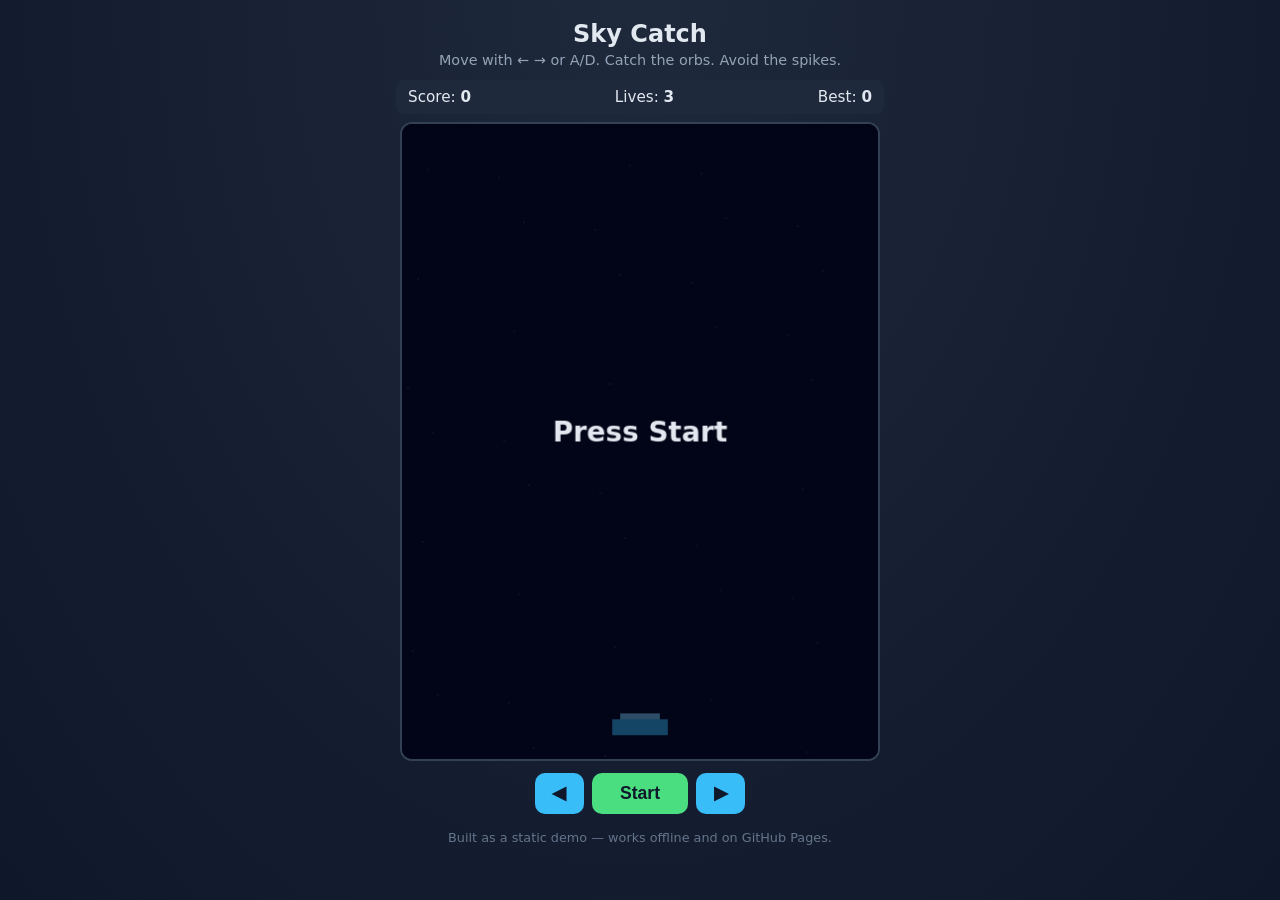
<file: docs/examples/canvas-dodge/index.html>
<!DOCTYPE html>
<html lang="en">
<head>
  <meta charset="UTF-8" />
  <meta name="viewport" content="width=device-width, initial-scale=1" />
  <title>Sky Catch — mini game</title>
  <link rel="stylesheet" href="style.css" />
</head>
<body>
  <main class="wrap">
    <header>
      <h1>Sky Catch</h1>
      <p class="hint">Move with ← → or A/D. Catch the orbs. Avoid the spikes.</p>
    </header>

    <div class="hud">
      <span>Score: <strong id="score">0</strong></span>
      <span>Lives: <strong id="lives">3</strong></span>
      <span>Best: <strong id="best">0</strong></span>
    </div>

    <canvas id="game" width="480" height="640" aria-label="Sky Catch game canvas"></canvas>

    <div class="controls">
      <button type="button" id="btn-left" aria-label="Move left">◀</button>
      <button type="button" id="btn-start">Start</button>
      <button type="button" id="btn-right" aria-label="Move right">▶</button>
    </div>

    <p class="footer-note">Built as a static demo — works offline and on GitHub Pages.</p>
  </main>
  <script src="game.js"></script>
</body>
</html>
</file>
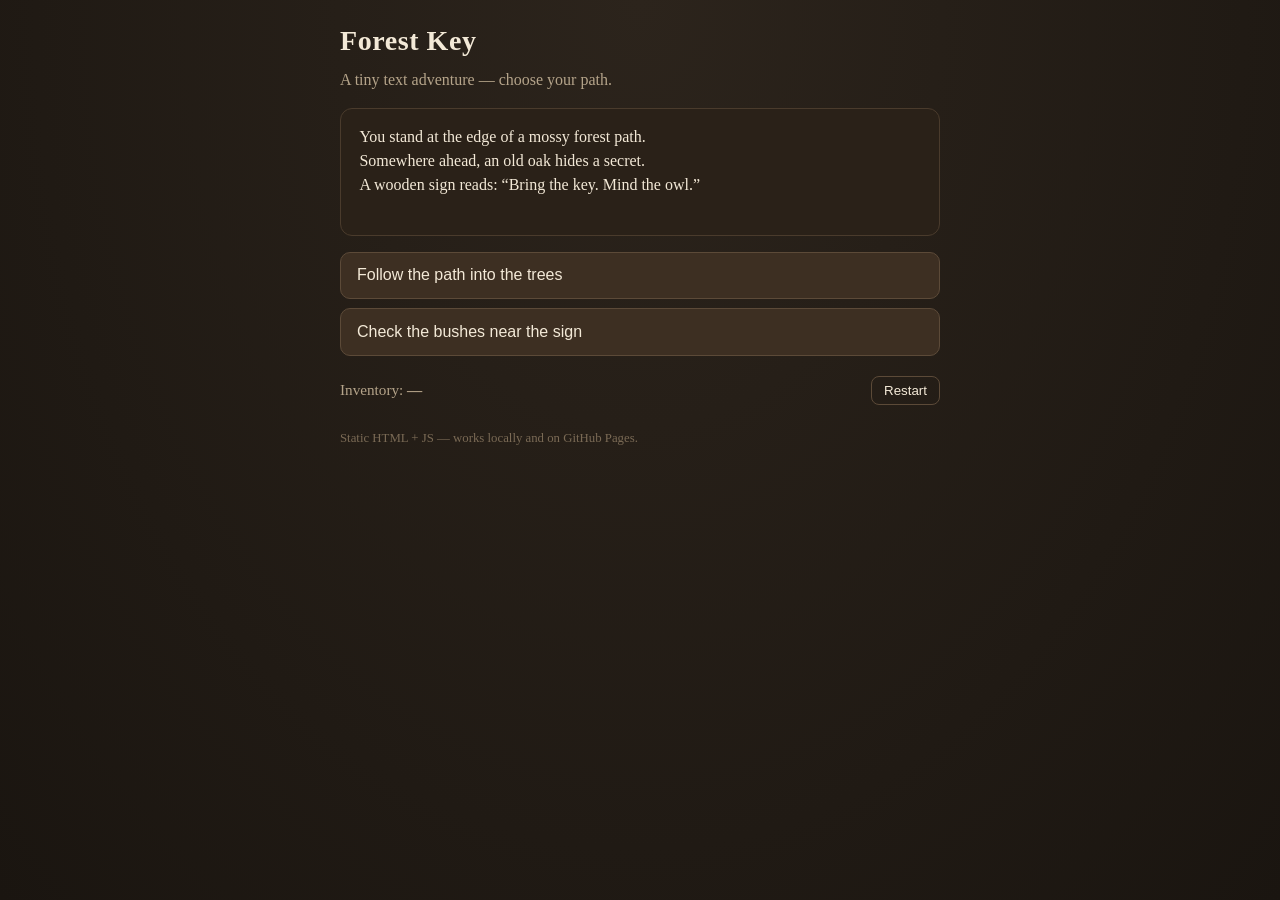
<file: docs/examples/text-adventure/index.html>
<!DOCTYPE html>
<html lang="en">
<head>
  <meta charset="UTF-8" />
  <meta name="viewport" content="width=device-width, initial-scale=1" />
  <title>Forest Key — text adventure</title>
  <link rel="stylesheet" href="style.css" />
</head>
<body>
  <main class="wrap">
    <header>
      <h1>Forest Key</h1>
      <p class="tagline">A tiny text adventure — choose your path.</p>
    </header>

    <section id="story" class="panel" aria-live="polite"></section>

    <section id="choices" class="choices" aria-label="Choices"></section>

    <div class="meta">
      <span>Inventory: <strong id="inventory">—</strong></span>
      <button type="button" id="btn-restart" class="ghost">Restart</button>
    </div>

    <p class="footer-note">Static HTML + JS — works locally and on GitHub Pages.</p>
  </main>
  <script src="game.js"></script>
</body>
</html>
</file>
<file: docs/examples/canvas-dodge/style.css>
:root {
  --bg: #0f172a;
  --panel: #1e293b;
  --text: #e2e8f0;
  --accent: #38bdf8;
  --good: #4ade80;
  --bad: #fb7185;
}

* {
  box-sizing: border-box;
}

body {
  margin: 0;
  min-height: 100vh;
  font-family: system-ui, sans-serif;
  background: radial-gradient(ellipse at top, #1e293b, var(--bg));
  color: var(--text);
}

.wrap {
  max-width: 520px;
  margin: 0 auto;
  padding: 1rem;
  text-align: center;
}

h1 {
  margin: 0.25rem 0;
  font-size: 1.5rem;
}

.hint {
  margin: 0.25rem 0 0.75rem;
  color: #94a3b8;
  font-size: 0.9rem;
}

.hud {
  display: flex;
  justify-content: space-between;
  gap: 0.5rem;
  margin-bottom: 0.5rem;
  padding: 0.5rem 0.75rem;
  background: var(--panel);
  border-radius: 8px;
  font-size: 0.95rem;
}

#game {
  display: block;
  width: 100%;
  max-width: 480px;
  height: auto;
  margin: 0 auto;
  background: #020617;
  border-radius: 12px;
  border: 2px solid #334155;
  touch-action: none;
}

.controls {
  display: flex;
  gap: 0.5rem;
  justify-content: center;
  margin-top: 0.75rem;
}

.controls button {
  font-size: 1.1rem;
  padding: 0.65rem 1.1rem;
  border: none;
  border-radius: 10px;
  background: var(--accent);
  color: #0f172a;
  font-weight: 700;
  cursor: pointer;
}

.controls button:active {
  transform: scale(0.97);
}

#btn-start {
  background: var(--good);
  min-width: 6rem;
}

.footer-note {
  margin-top: 1rem;
  font-size: 0.8rem;
  color: #64748b;
}
</file>
<file: docs/examples/text-adventure/style.css>
:root {
  --bg: #1a1510;
  --panel: #2a2118;
  --text: #f3e9d7;
  --muted: #b5a48a;
  --accent: #d4a017;
  --btn: #3d2f22;
  --btn-hover: #524033;
}

* {
  box-sizing: border-box;
}

body {
  margin: 0;
  min-height: 100vh;
  font-family: "Segoe UI", Georgia, serif;
  background:
    radial-gradient(ellipse at top, #2c241c, var(--bg));
  color: var(--text);
  line-height: 1.5;
}

.wrap {
  max-width: 40rem;
  margin: 0 auto;
  padding: 1.25rem;
}

h1 {
  margin: 0;
  font-size: 1.75rem;
  letter-spacing: 0.02em;
}

.tagline {
  margin: 0.35rem 0 1rem;
  color: var(--muted);
}

.panel {
  background: var(--panel);
  border: 1px solid #4a3b2c;
  border-radius: 12px;
  padding: 1rem 1.15rem;
  min-height: 8rem;
  white-space: pre-wrap;
}

.choices {
  display: flex;
  flex-direction: column;
  gap: 0.6rem;
  margin-top: 1rem;
}

.choices button {
  text-align: left;
  padding: 0.85rem 1rem;
  border: 1px solid #5c4a38;
  border-radius: 10px;
  background: var(--btn);
  color: var(--text);
  font-size: 1rem;
  cursor: pointer;
}

.choices button:hover,
.choices button:focus-visible {
  background: var(--btn-hover);
  outline: 2px solid var(--accent);
  outline-offset: 2px;
}

.choices button:disabled {
  opacity: 0.5;
  cursor: default;
}

.meta {
  display: flex;
  justify-content: space-between;
  align-items: center;
  gap: 1rem;
  margin-top: 1.25rem;
  color: var(--muted);
  font-size: 0.95rem;
}

.ghost {
  background: transparent;
  border: 1px solid #5c4a38;
  color: var(--text);
  border-radius: 8px;
  padding: 0.4rem 0.75rem;
  cursor: pointer;
}

.ghost:hover {
  border-color: var(--accent);
}

.footer-note {
  margin-top: 1.5rem;
  font-size: 0.8rem;
  color: #7a6a55;
}

.ending {
  color: var(--accent);
  font-weight: 700;
}

.ending-room {
  border-color: var(--accent);
}
</file>
